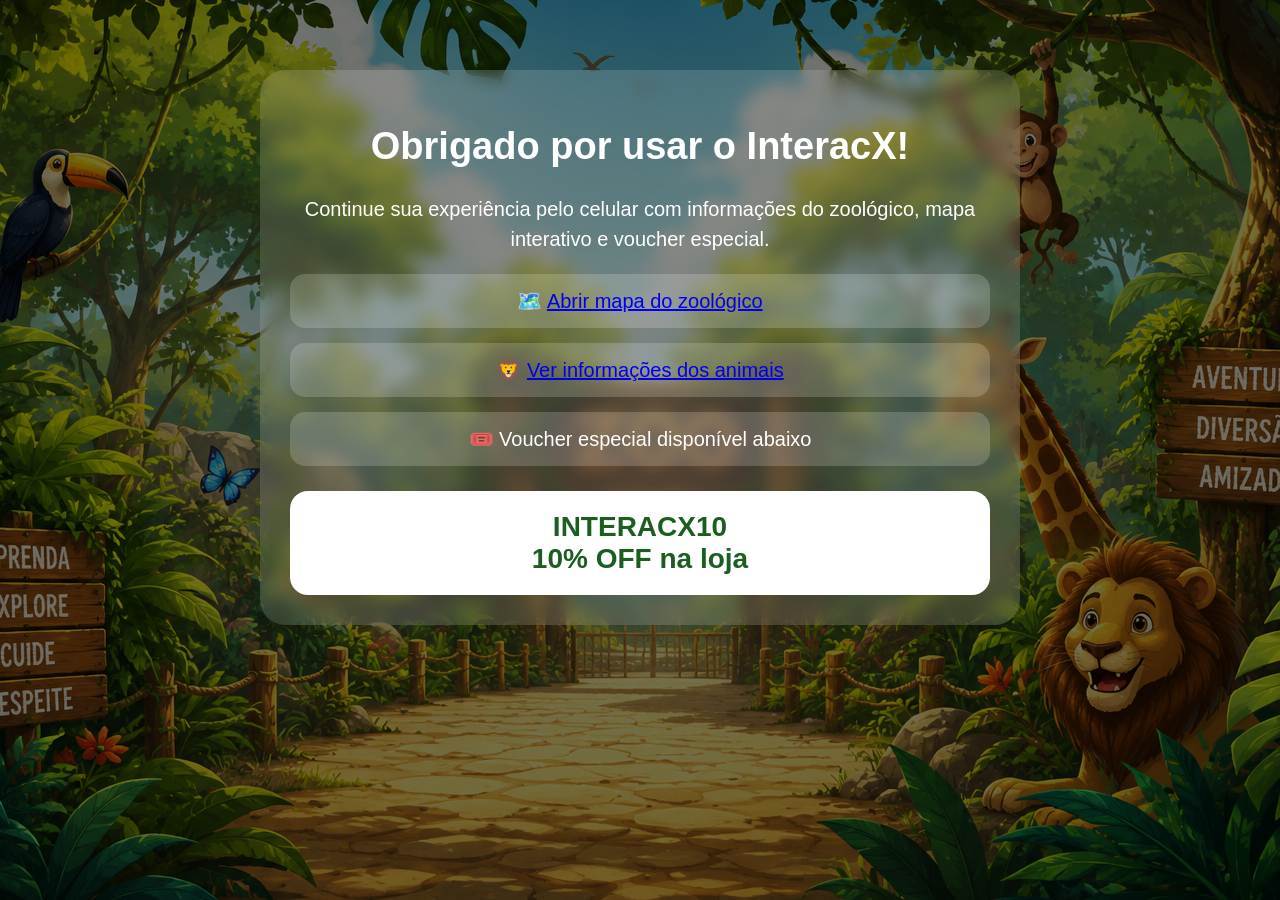
<file: templates/experiencia_final.html>
<!DOCTYPE html>
<html lang="pt-br">
<head>
<meta charset="UTF-8">
<title>Experiência InteracX</title>

<style>
body{
    margin:0;
    font-family: Arial, sans-serif;
    background:
        linear-gradient(rgba(0,0,0,0.55), rgba(0,0,0,0.55)),
        url("/static/imagens/fundo.png") no-repeat center center fixed;    color:white;
    text-align:center;
    padding:30px;
}

.card{
    max-width:700px;
    margin:40px auto;
    background:rgba(255,255,255,0.15);
    padding:30px;
    border-radius:25px;
    backdrop-filter: blur(8px);
}

h1{
    font-size:38px;
}

p{
    font-size:20px;
    line-height:1.5;
}

.voucher{
    background:white;
    color:#1b5e20;
    padding:20px;
    border-radius:18px;
    margin-top:25px;
    font-size:28px;
    font-weight:bold;
}

.item{
    background:rgba(255,255,255,0.18);
    margin:15px 0;
    padding:15px;
    border-radius:15px;
    font-size:20px;
}
</style>
</head>

<body>

<div class="card">

    <h1>Obrigado por usar o InteracX!</h1>

    <p>
        Continue sua experiência pelo celular com informações do zoológico,
        mapa interativo e voucher especial.
    </p>

    <div class="item">
    🗺️ <a href="/static/imagens/mapazoo_pt.png" target="_blank">
        Abrir mapa do zoológico
    </a>
</div>

<div class="item">
    🦁 <a href="https://pt.wikipedia.org/wiki/Le%C3%A3o" target="_blank">
        Ver informações dos animais
    </a>
</div>

<div class="item">
    🎟️ Voucher especial disponível abaixo
</div>

    <div class="voucher">
        INTERACX10<br>
        10% OFF na loja
    </div>

</div>

</body>
</html>
</file>
